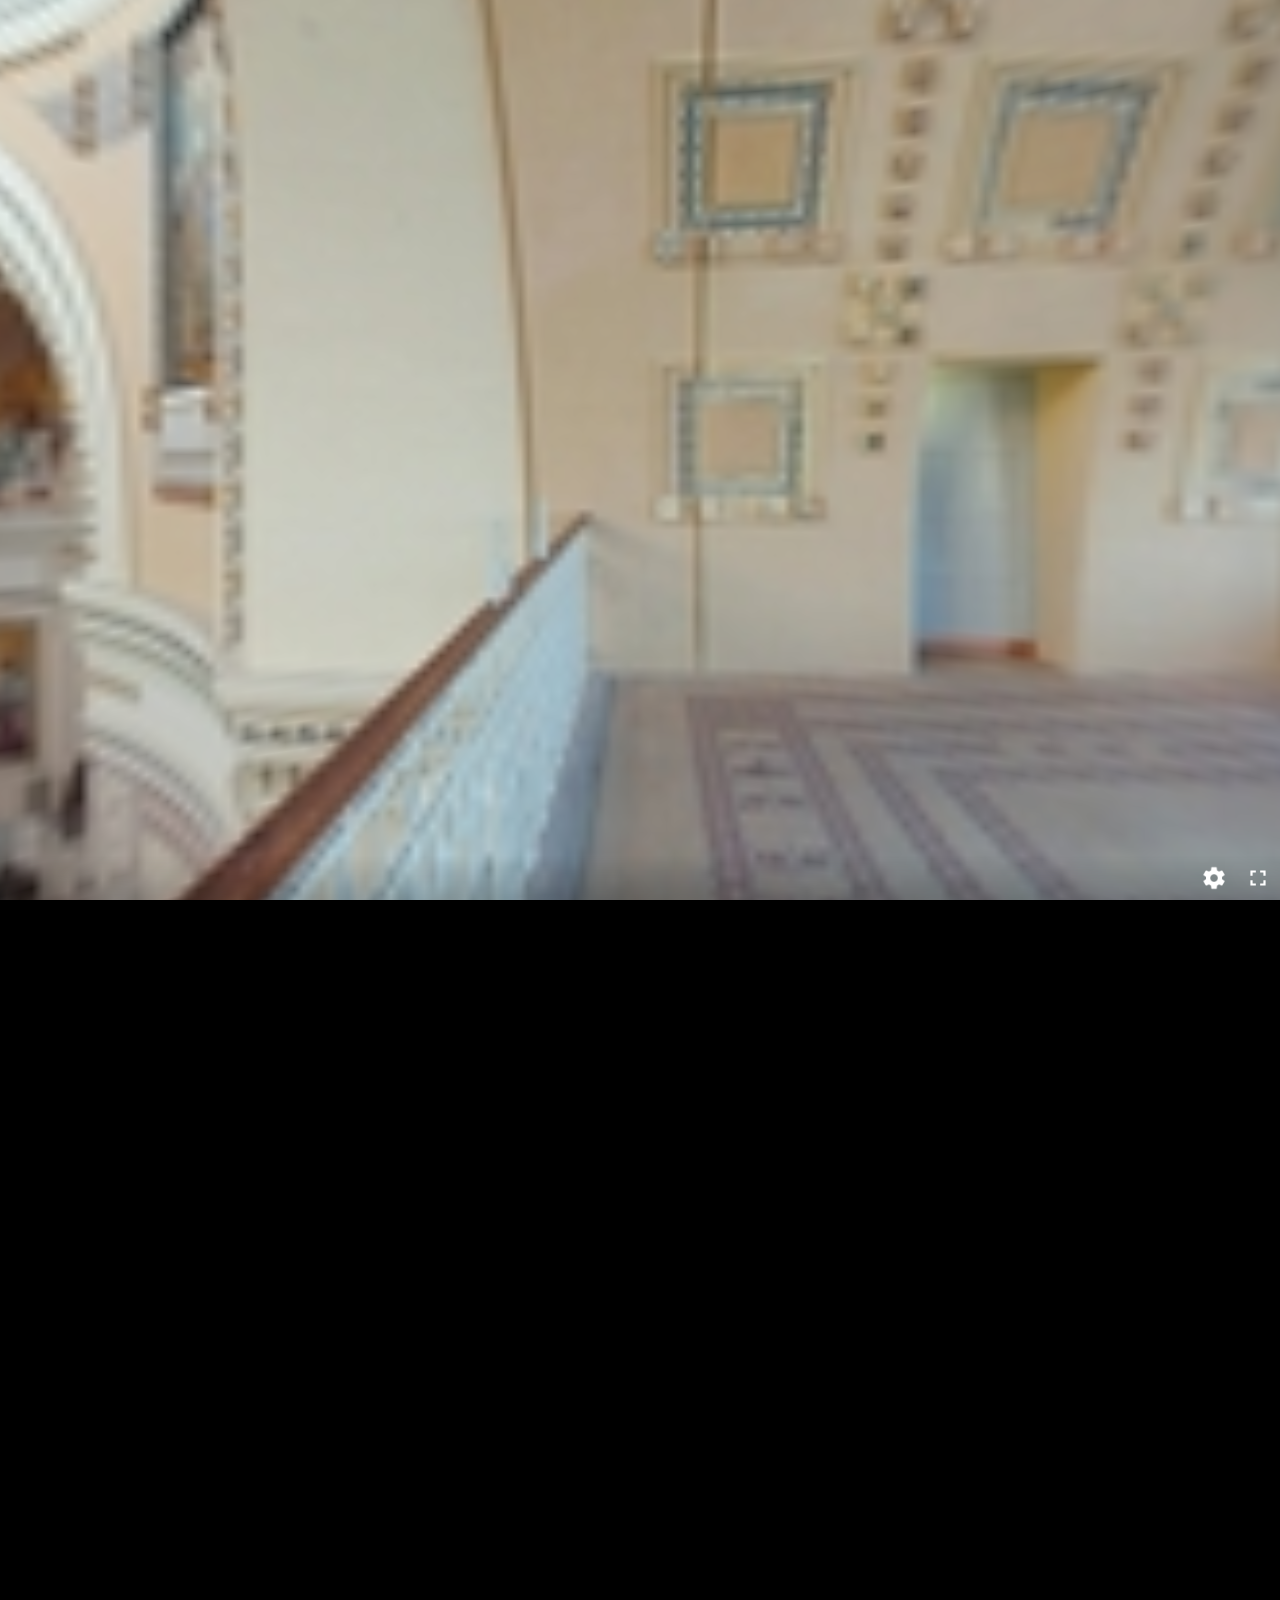
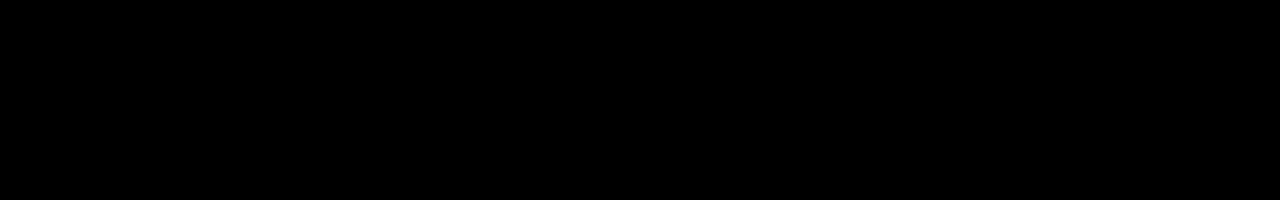
<file: panorama.html>
<html><head>
    <meta charset="utf-8">
    <meta name="viewport" content="initial-scale=1, maximum-scale=1, user-scalable=no, width=device-width, shrink-to-fit=no">
    <title>Panolens.js panorama image panorama</title>
    <style>
      html, body {
        margin: 0;
        width: 100%;
        height: 100%;
        overflow: hidden;
        background-color: #000;
      }

      a:link, a:visited{
        color: #bdc3c7;
      }

      .credit{
        position: absolute;
        text-align: center;
        width: 100%;
        padding: 20px 0;
        color: #fff;
      }
    </style>
  </head>

  <body>
    
    <script src="js/three.min.js"></script>
    <script src="js/panolens.min.js"></script>

    <script>

      const panorama = new PANOLENS.ImagePanorama( 'img/equirectangular.jpg' );
      const viewer = new PANOLENS.Viewer( { output: 'console' } );
      viewer.add( panorama );

    </script>
    <div class="panolens-container" style="width: 100%; height: 100%; background-color: rgb(0, 0, 0);">
    <canvas width="3024" height="778" class="panolens-canvas" style="width: 1512px; height: 389px; display: block;"></canvas>
    
  
</body></html>
</file>
